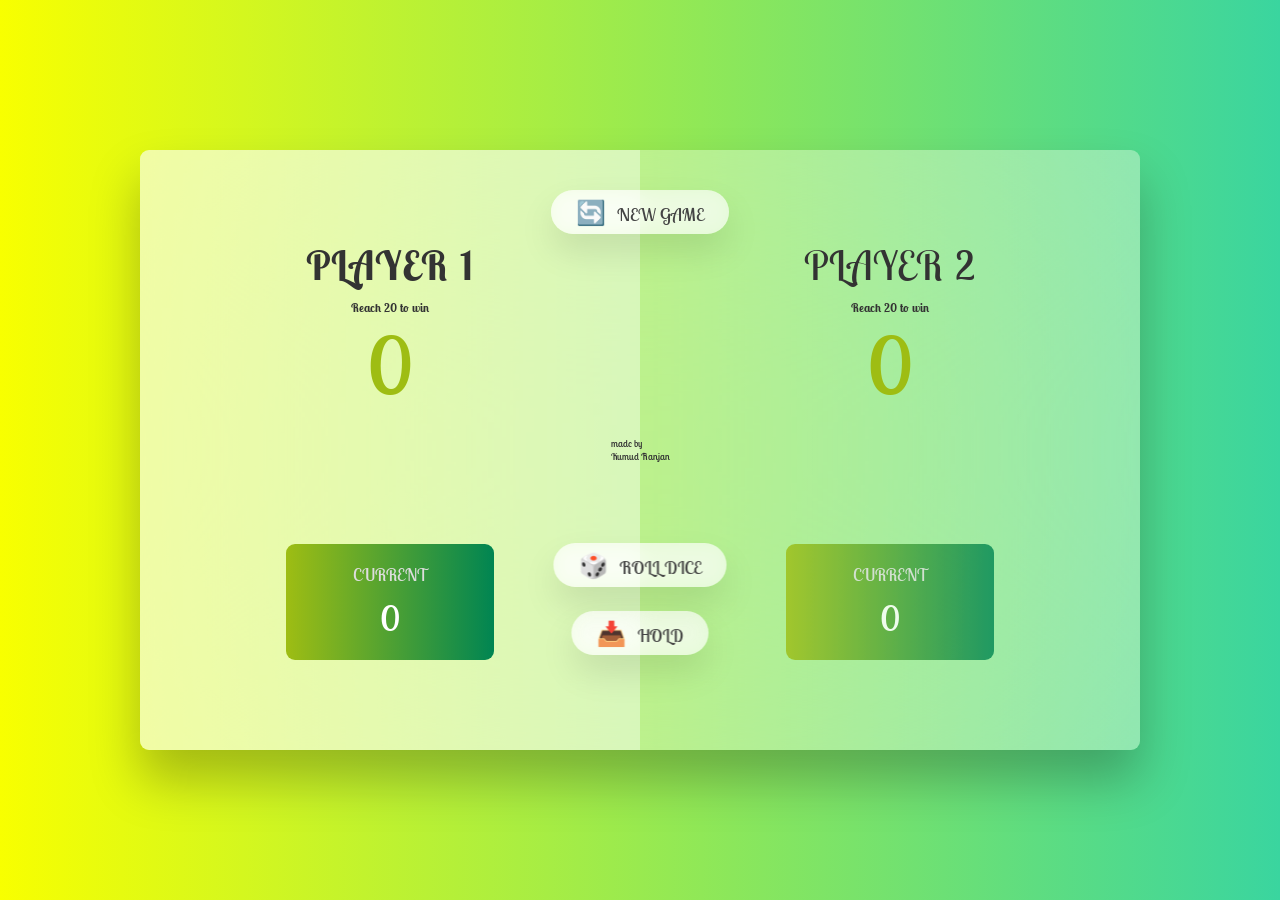
<file: index.html>
<!DOCTYPE html>
<html lang="en">
  <head>
    <meta charset="UTF-8" />
    <meta name="viewport" content="width=device-width, initial-scale=1.0" />
    <meta http-equiv="X-UA-Compatible" content="ie=edge" />
    <link rel="stylesheet" href="style.css" />
    <script src="script.js" defer></script>
    <title>Dice Game</title>
  </head>
  <body>
    <main>
      <section class="player player--0 player--active">
        <h2 class="name" id="name--0">Player 1</h2>
        <h3> Reach 20 to win </h3>
        <p class="score" id="score--0">43</p>
        <div class="current">
          <p class="current-label">Current</p>
          <p class="current-score" id="current--0">0</p>
        </div>
      </section>
      <section class="player player--1">
        <h2 class="name" id="name--1">Player 2</h2>
        <h3> Reach 20 to win </h3>
        <p class="score" id="score--1">24</p>
        <div class="current">
          <p class="current-label">Current</p>
          <p class="current-score" id="current--1">0</p>
        </div>
      </section>

      <img src="dice-5.png" alt="Playing dice" class="dice" />
      <button class="btn btn--new">🔄 New game</button>
      <button class="btn btn--roll" onclick="sound()">🎲 Roll dice</button>
      <button class="btn btn--hold" onclick="sounde()">📥 Hold</button>
      
    </main>
    <p class="kumud"> made by <br> Kumud Ranjan </p>
  </body>
</html>
</file>
<file: style.css>
@import url('https://fonts.googleapis.com/css2?family=Lobster+Two&display=swap');
* {
  margin: 0;
  padding: 0;
  box-sizing: inherit;
}

html {
  font-size: 62.5%;
  box-sizing: border-box;
}

body {
  font-family: 'Lobster Two', cursive;
  font-weight: 400;
  height: 100vh;
  color: #333;
  background: linear-gradient(90deg, #f8ff00 0%, #3ad59f 100%);
  display: flex;
  align-items: center;
  justify-content: center;
  
}

/* LAYOUT */
main {
  position: relative;
  width: 100rem;
  height: 60rem;
  background-color: rgba(255, 255, 255, 0.35);
  backdrop-filter: blur(200px);
  filter: blur();
  box-shadow: 0 3rem 5rem rgba(0, 0, 0, 0.25);
  border-radius: 9px;
  overflow: hidden;
  display: flex;
}

.player {
  flex: 50%;
  padding: 9rem;
  display: flex;
  flex-direction: column;
  align-items: center;
  transition: all 0.75s;
}

/* ELEMENTS */
.name {
  position: relative;
  font-size: 4rem;
  text-transform: uppercase;
  letter-spacing: 1px;
  word-spacing: 2px;
  font-weight: 300;
  margin-bottom: 1rem;
}

.score {
  font-size: 8rem;
  font-weight: 300;
  color: #9ebd13;
  margin-bottom: auto;
}

.player--active {
  background-color: rgba(255, 255, 255, 0.4);
}
.player--active .name {
  font-weight: 700;
}
.player--active .score {
  font-weight: 400;
}

.player--active .current {
  opacity: 1;
}

.current {
  background: linear-gradient(90deg, #9ebd13 0%, #008552 100%);
  opacity: 0.8;
  border-radius: 9px;
  color: #fff;
  width: 65%;
  padding: 2rem;
  text-align: center;
  transition: all 0.75s;
}

.current-label {
  text-transform: uppercase;
  margin-bottom: 1rem;
  font-size: 1.7rem;
  color: #ddd;
}

.current-score {
  font-size: 3.5rem;
}

/* ABSOLUTE POSITIONED ELEMENTS */
.btn {
  position: absolute;
  left: 50%;
  transform: translateX(-50%);
  color: #444;
  background: none;
  border: none;
  font-family: inherit;
  font-size: 1.8rem;
  text-transform: uppercase;
  cursor: pointer;
  font-weight: 400;
  transition: all 0.2s;

  background-color: white;
  background-color: rgba(255, 255, 255, 0.6);
  backdrop-filter: blur(10px);

  padding: 0.7rem 2.5rem;
  border-radius: 50rem;
  box-shadow: 0 1.75rem 3.5rem rgba(0, 0, 0, 0.1);
}

.btn::first-letter {
  font-size: 2.4rem;
  display: inline-block;
  margin-right: 0.7rem;
}

.btn--new {
  top: 4rem;
}
.btn--roll {
  top: 39.3rem;
}
.btn--hold {
  top: 46.1rem;
}

.btn:active {
  transform: translate(-50%, 3px);
  box-shadow: 0 1rem 2rem rgba(0, 0, 0, 0.15);
}

.btn:focus {
  outline: none;
}

.dice {
  position: absolute;
  left: 50%;
  top: 16.5rem;
  transform: translateX(-50%);
  height: 10rem;
  box-shadow: 0 2rem 5rem rgba(0, 0, 0, 0.2);
}

.player--winner {
  background-color: #248622;
}

.player--winner .name {
  font-weight: 700;
  color: linear-gradient(90deg, #9ebd13 0%, #008552 100%);

}
.hidden {
  display: none;
}
.kumud {
  position: absolute;
}
</file>
